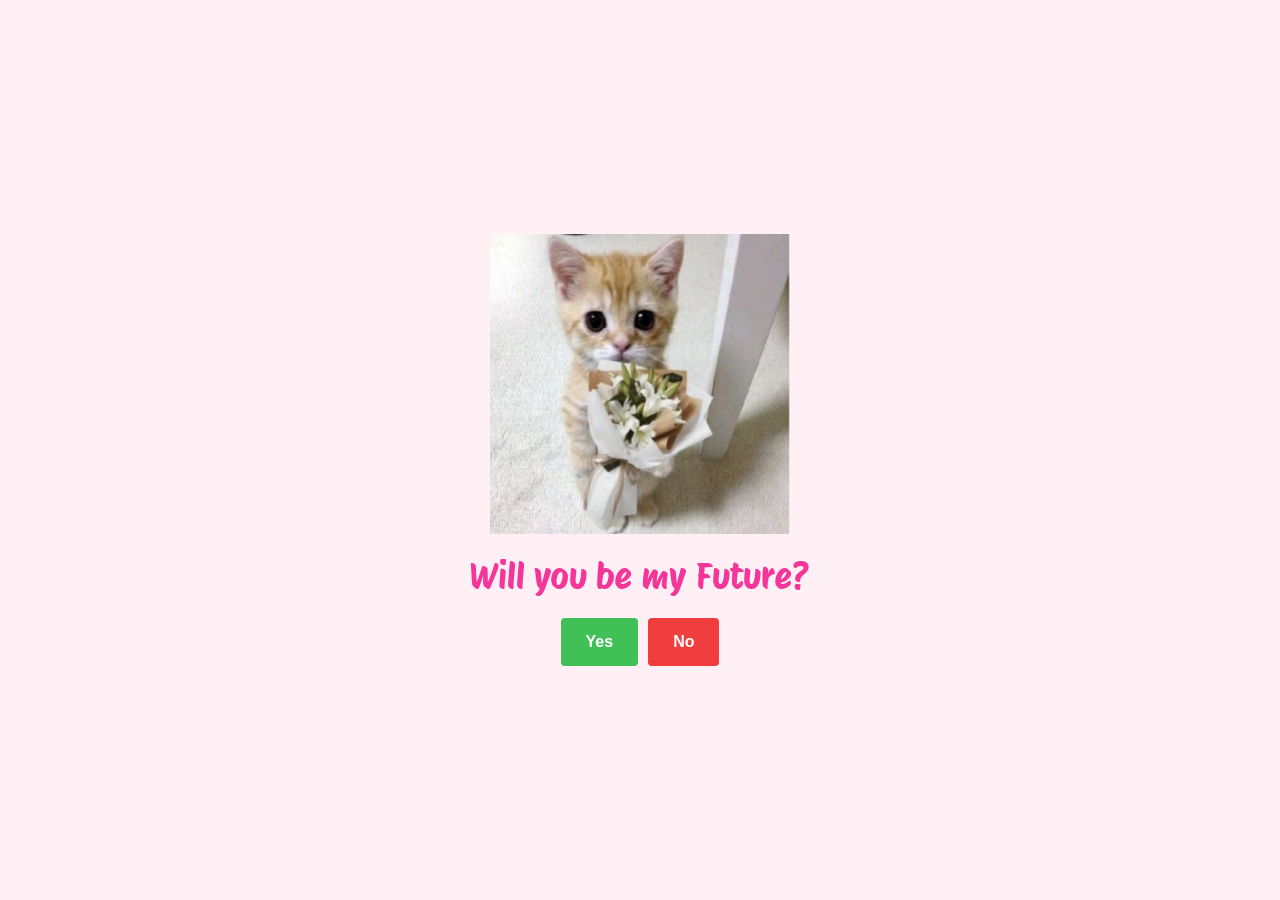
<file: cat.html>
<!DOCTYPE html>
<html lang="en">

<head>
  <meta charset="UTF-8" />
  <meta name="viewport" content="width=device-width, initial-scale=1.0" />
  <link rel="preconnect" href="https://fonts.googleapis.com" />
  <link rel="preconnect" href="https://fonts.gstatic.com" crossorigin />
  <link href="https://fonts.googleapis.com/css2?family=Protest+Riot&display=swap" rel="stylesheet" />
  <link rel="stylesheet" href="cat.css" />
  <title>Valentine</title>
</head>

<body>
  <main class="container">
    <img class="cat-img" src="img/cat-0.jpg" alt="Picture of a cat" />
    <p class="title">Will you be my Future?</p>
    <div class="buttons">
      <button type="button" class="btn btn--yes">Yes</button>
      <button type="button" class="btn btn--no">No</button>
    </div>
  </main>

  <script type="module" src="cat.js"></script>
</body>

</html>
</file>
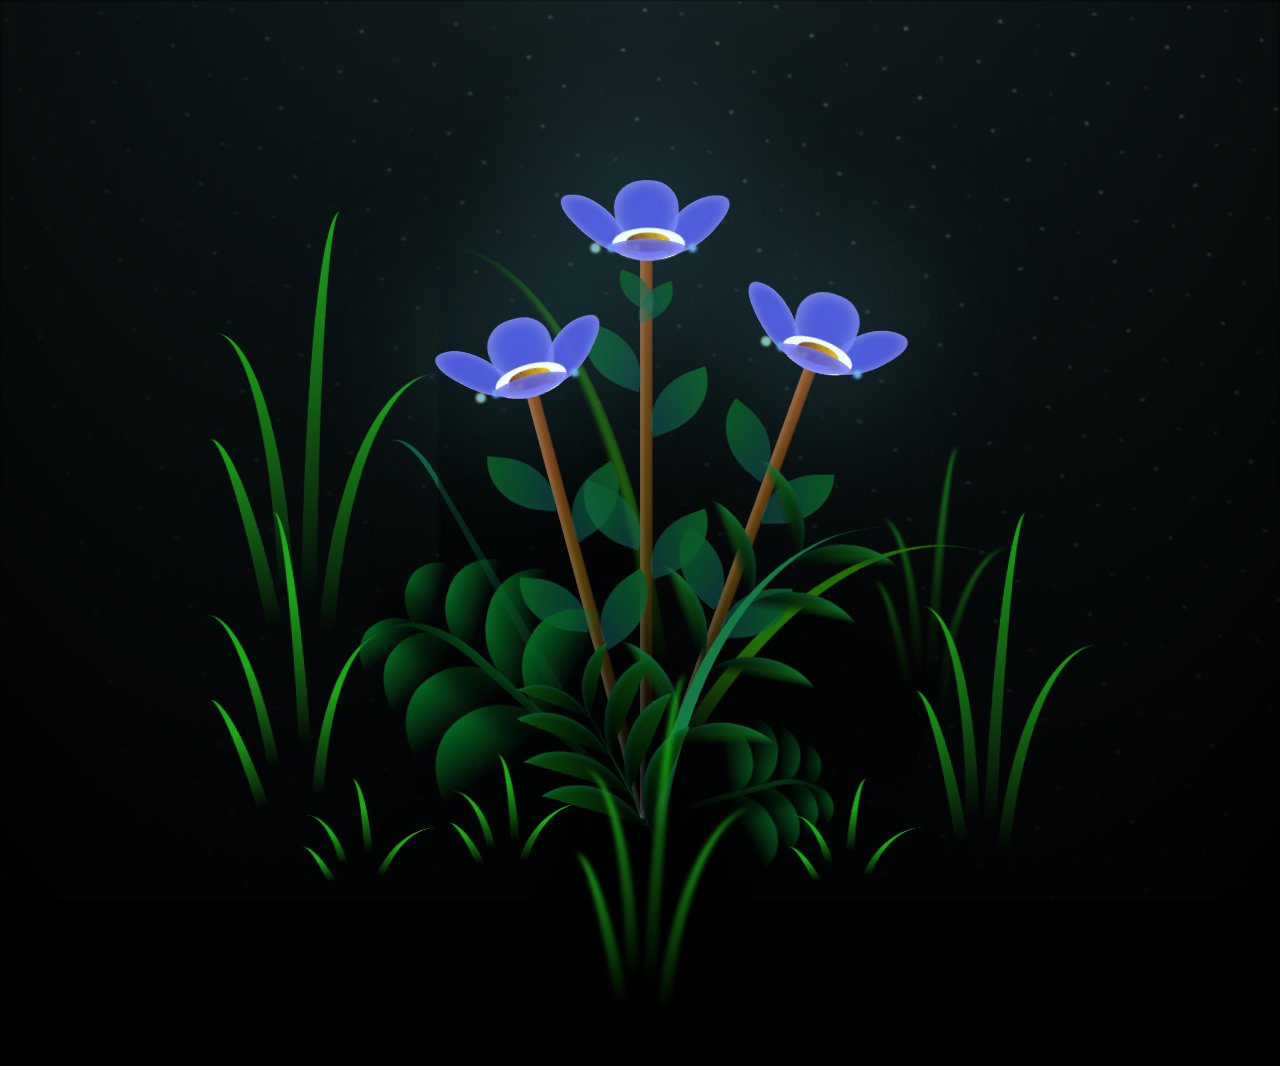
<file: flower.html>
<!DOCTYPE html>
<html lang="en">

<head>
  <meta charset="UTF-8">
  <meta http-equiv="X-UA-Compatible" content="IE=edge">
  <meta name="viewport" content="width=device-width, initial-scale=1.0">
  <link rel="stylesheet" href="flower.css">
  <!-- <link rel="icon" href="img/flowers.png" type="image/x-icon"> -->
  <title>flowers</title>
</head>

<body class="container">
  <div class="night"></div>
  <div class="flowers">
    <div class="flower flower--1">
      <div class="flower__leafs flower__leafs--1">
        <div class="flower__leaf flower__leaf--1"></div>
        <div class="flower__leaf flower__leaf--2"></div>
        <div class="flower__leaf flower__leaf--3"></div>
        <div class="flower__leaf flower__leaf--4"></div>
        <div class="flower__white-circle"></div>

        <div class="flower__light flower__light--1"></div>
        <div class="flower__light flower__light--2"></div>
        <div class="flower__light flower__light--3"></div>
        <div class="flower__light flower__light--4"></div>
        <div class="flower__light flower__light--5"></div>
        <div class="flower__light flower__light--6"></div>
        <div class="flower__light flower__light--7"></div>
        <div class="flower__light flower__light--8"></div>

      </div>
      <div class="flower__line">
        <div class="flower__line__leaf flower__line__leaf--1"></div>
        <div class="flower__line__leaf flower__line__leaf--2"></div>
        <div class="flower__line__leaf flower__line__leaf--3"></div>
        <div class="flower__line__leaf flower__line__leaf--4"></div>
        <div class="flower__line__leaf flower__line__leaf--5"></div>
        <div class="flower__line__leaf flower__line__leaf--6"></div>
      </div>
    </div>

    <div class="flower flower--2">
      <div class="flower__leafs flower__leafs--2">
        <div class="flower__leaf flower__leaf--1"></div>
        <div class="flower__leaf flower__leaf--2"></div>
        <div class="flower__leaf flower__leaf--3"></div>
        <div class="flower__leaf flower__leaf--4"></div>
        <div class="flower__white-circle"></div>

        <div class="flower__light flower__light--1"></div>
        <div class="flower__light flower__light--2"></div>
        <div class="flower__light flower__light--3"></div>
        <div class="flower__light flower__light--4"></div>
        <div class="flower__light flower__light--5"></div>
        <div class="flower__light flower__light--6"></div>
        <div class="flower__light flower__light--7"></div>
        <div class="flower__light flower__light--8"></div>

      </div>
      <div class="flower__line">
        <div class="flower__line__leaf flower__line__leaf--1"></div>
        <div class="flower__line__leaf flower__line__leaf--2"></div>
        <div class="flower__line__leaf flower__line__leaf--3"></div>
        <div class="flower__line__leaf flower__line__leaf--4"></div>
      </div>
    </div>

    <div class="flower flower--3">
      <div class="flower__leafs flower__leafs--3">
        <div class="flower__leaf flower__leaf--1"></div>
        <div class="flower__leaf flower__leaf--2"></div>
        <div class="flower__leaf flower__leaf--3"></div>
        <div class="flower__leaf flower__leaf--4"></div>
        <div class="flower__white-circle"></div>

        <div class="flower__light flower__light--1"></div>
        <div class="flower__light flower__light--2"></div>
        <div class="flower__light flower__light--3"></div>
        <div class="flower__light flower__light--4"></div>
        <div class="flower__light flower__light--5"></div>
        <div class="flower__light flower__light--6"></div>
        <div class="flower__light flower__light--7"></div>
        <div class="flower__light flower__light--8"></div>

      </div>
      <div class="flower__line">
        <div class="flower__line__leaf flower__line__leaf--1"></div>
        <div class="flower__line__leaf flower__line__leaf--2"></div>
        <div class="flower__line__leaf flower__line__leaf--3"></div>
        <div class="flower__line__leaf flower__line__leaf--4"></div>
      </div>
    </div>

    <div class="grow-ans" style="--d:1.2s">
      <div class="flower__g-long">
        <div class="flower__g-long__top"></div>
        <div class="flower__g-long__bottom"></div>
      </div>
    </div>

    <div class="growing-grass">
      <div class="flower__grass flower__grass--1">
        <div class="flower__grass--top"></div>
        <div class="flower__grass--bottom"></div>
        <div class="flower__grass__leaf flower__grass__leaf--1"></div>
        <div class="flower__grass__leaf flower__grass__leaf--2"></div>
        <div class="flower__grass__leaf flower__grass__leaf--3"></div>
        <div class="flower__grass__leaf flower__grass__leaf--4"></div>
        <div class="flower__grass__leaf flower__grass__leaf--5"></div>
        <div class="flower__grass__leaf flower__grass__leaf--6"></div>
        <div class="flower__grass__leaf flower__grass__leaf--7"></div>
        <div class="flower__grass__leaf flower__grass__leaf--8"></div>
        <div class="flower__grass__overlay"></div>
      </div>
    </div>

    <div class="growing-grass">
      <div class="flower__grass flower__grass--2">
        <div class="flower__grass--top"></div>
        <div class="flower__grass--bottom"></div>
        <div class="flower__grass__leaf flower__grass__leaf--1"></div>
        <div class="flower__grass__leaf flower__grass__leaf--2"></div>
        <div class="flower__grass__leaf flower__grass__leaf--3"></div>
        <div class="flower__grass__leaf flower__grass__leaf--4"></div>
        <div class="flower__grass__leaf flower__grass__leaf--5"></div>
        <div class="flower__grass__leaf flower__grass__leaf--6"></div>
        <div class="flower__grass__leaf flower__grass__leaf--7"></div>
        <div class="flower__grass__leaf flower__grass__leaf--8"></div>
        <div class="flower__grass__overlay"></div>
      </div>
    </div>

    <div class="grow-ans" style="--d:2.4s">
      <div class="flower__g-right flower__g-right--1">
        <div class="leaf"></div>
      </div>
    </div>

    <div class="grow-ans" style="--d:2.8s">
      <div class="flower__g-right flower__g-right--2">
        <div class="leaf"></div>
      </div>
    </div>

    <div class="grow-ans" style="--d:2.8s">
      <div class="flower__g-front">
        <div class="flower__g-front__leaf-wrapper flower__g-front__leaf-wrapper--1">
          <div class="flower__g-front__leaf"></div>
        </div>
        <div class="flower__g-front__leaf-wrapper flower__g-front__leaf-wrapper--2">
          <div class="flower__g-front__leaf"></div>
        </div>
        <div class="flower__g-front__leaf-wrapper flower__g-front__leaf-wrapper--3">
          <div class="flower__g-front__leaf"></div>
        </div>
        <div class="flower__g-front__leaf-wrapper flower__g-front__leaf-wrapper--4">
          <div class="flower__g-front__leaf"></div>
        </div>
        <div class="flower__g-front__leaf-wrapper flower__g-front__leaf-wrapper--5">
          <div class="flower__g-front__leaf"></div>
        </div>
        <div class="flower__g-front__leaf-wrapper flower__g-front__leaf-wrapper--6">
          <div class="flower__g-front__leaf"></div>
        </div>
        <div class="flower__g-front__leaf-wrapper flower__g-front__leaf-wrapper--7">
          <div class="flower__g-front__leaf"></div>
        </div>
        <div class="flower__g-front__leaf-wrapper flower__g-front__leaf-wrapper--8">
          <div class="flower__g-front__leaf"></div>
        </div>
        <div class="flower__g-front__line"></div>
      </div>
    </div>

    <div class="grow-ans" style="--d:3.2s">
      <div class="flower__g-fr">
        <div class="leaf"></div>
        <div class="flower__g-fr__leaf flower__g-fr__leaf--1"></div>
        <div class="flower__g-fr__leaf flower__g-fr__leaf--2"></div>
        <div class="flower__g-fr__leaf flower__g-fr__leaf--3"></div>
        <div class="flower__g-fr__leaf flower__g-fr__leaf--4"></div>
        <div class="flower__g-fr__leaf flower__g-fr__leaf--5"></div>
        <div class="flower__g-fr__leaf flower__g-fr__leaf--6"></div>
        <div class="flower__g-fr__leaf flower__g-fr__leaf--7"></div>
        <div class="flower__g-fr__leaf flower__g-fr__leaf--8"></div>
      </div>
    </div>

    <div class="long-g long-g--0">
      <div class="grow-ans" style="--d:3s">
        <div class="leaf leaf--0"></div>
      </div>
      <div class="grow-ans" style="--d:2.2s">
        <div class="leaf leaf--1"></div>
      </div>
      <div class="grow-ans" style="--d:3.4s">
        <div class="leaf leaf--2"></div>
      </div>
      <div class="grow-ans" style="--d:3.6s">
        <div class="leaf leaf--3"></div>
      </div>
    </div>

    <div class="long-g long-g--1">
      <div class="grow-ans" style="--d:3.6s">
        <div class="leaf leaf--0"></div>
      </div>
      <div class="grow-ans" style="--d:3.8s">
        <div class="leaf leaf--1"></div>
      </div>
      <div class="grow-ans" style="--d:4s">
        <div class="leaf leaf--2"></div>
      </div>
      <div class="grow-ans" style="--d:4.2s">
        <div class="leaf leaf--3"></div>
      </div>
    </div>

    <div class="long-g long-g--2">
      <div class="grow-ans" style="--d:4s">
        <div class="leaf leaf--0"></div>
      </div>
      <div class="grow-ans" style="--d:4.2s">
        <div class="leaf leaf--1"></div>
      </div>
      <div class="grow-ans" style="--d:4.4s">
        <div class="leaf leaf--2"></div>
      </div>
      <div class="grow-ans" style="--d:4.6s">
        <div class="leaf leaf--3"></div>
      </div>
    </div>

    <div class="long-g long-g--3">
      <div class="grow-ans" style="--d:4s">
        <div class="leaf leaf--0"></div>
      </div>
      <div class="grow-ans" style="--d:4.2s">
        <div class="leaf leaf--1"></div>
      </div>
      <div class="grow-ans" style="--d:3s">
        <div class="leaf leaf--2"></div>
      </div>
      <div class="grow-ans" style="--d:3.6s">
        <div class="leaf leaf--3"></div>
      </div>
    </div>

    <div class="long-g long-g--4">
      <div class="grow-ans" style="--d:4s">
        <div class="leaf leaf--0"></div>
      </div>
      <div class="grow-ans" style="--d:4.2s">
        <div class="leaf leaf--1"></div>
      </div>
      <div class="grow-ans" style="--d:3s">
        <div class="leaf leaf--2"></div>
      </div>
      <div class="grow-ans" style="--d:3.6s">
        <div class="leaf leaf--3"></div>
      </div>
    </div>

    <div class="long-g long-g--5">
      <div class="grow-ans" style="--d:4s">
        <div class="leaf leaf--0"></div>
      </div>
      <div class="grow-ans" style="--d:4.2s">
        <div class="leaf leaf--1"></div>
      </div>
      <div class="grow-ans" style="--d:3s">
        <div class="leaf leaf--2"></div>
      </div>
      <div class="grow-ans" style="--d:3.6s">
        <div class="leaf leaf--3"></div>
      </div>
    </div>

    <div class="long-g long-g--6">
      <div class="grow-ans" style="--d:4.2s">
        <div class="leaf leaf--0"></div>
      </div>
      <div class="grow-ans" style="--d:4.4s">
        <div class="leaf leaf--1"></div>
      </div>
      <div class="grow-ans" style="--d:4.6s">
        <div class="leaf leaf--2"></div>
      </div>
      <div class="grow-ans" style="--d:4.8s">
        <div class="leaf leaf--3"></div>
      </div>
    </div>

    <div class="long-g long-g--7">
      <div class="grow-ans" style="--d:3s">
        <div class="leaf leaf--0"></div>
      </div>
      <div class="grow-ans" style="--d:3.2s">
        <div class="leaf leaf--1"></div>
      </div>
      <div class="grow-ans" style="--d:3.5s">
        <div class="leaf leaf--2"></div>
      </div>
      <div class="grow-ans" style="--d:3.6s">
        <div class="leaf leaf--3"></div>
      </div>
    </div>
  </div>

  <script src="flower.js"></script>
</body>

</html>
</file>
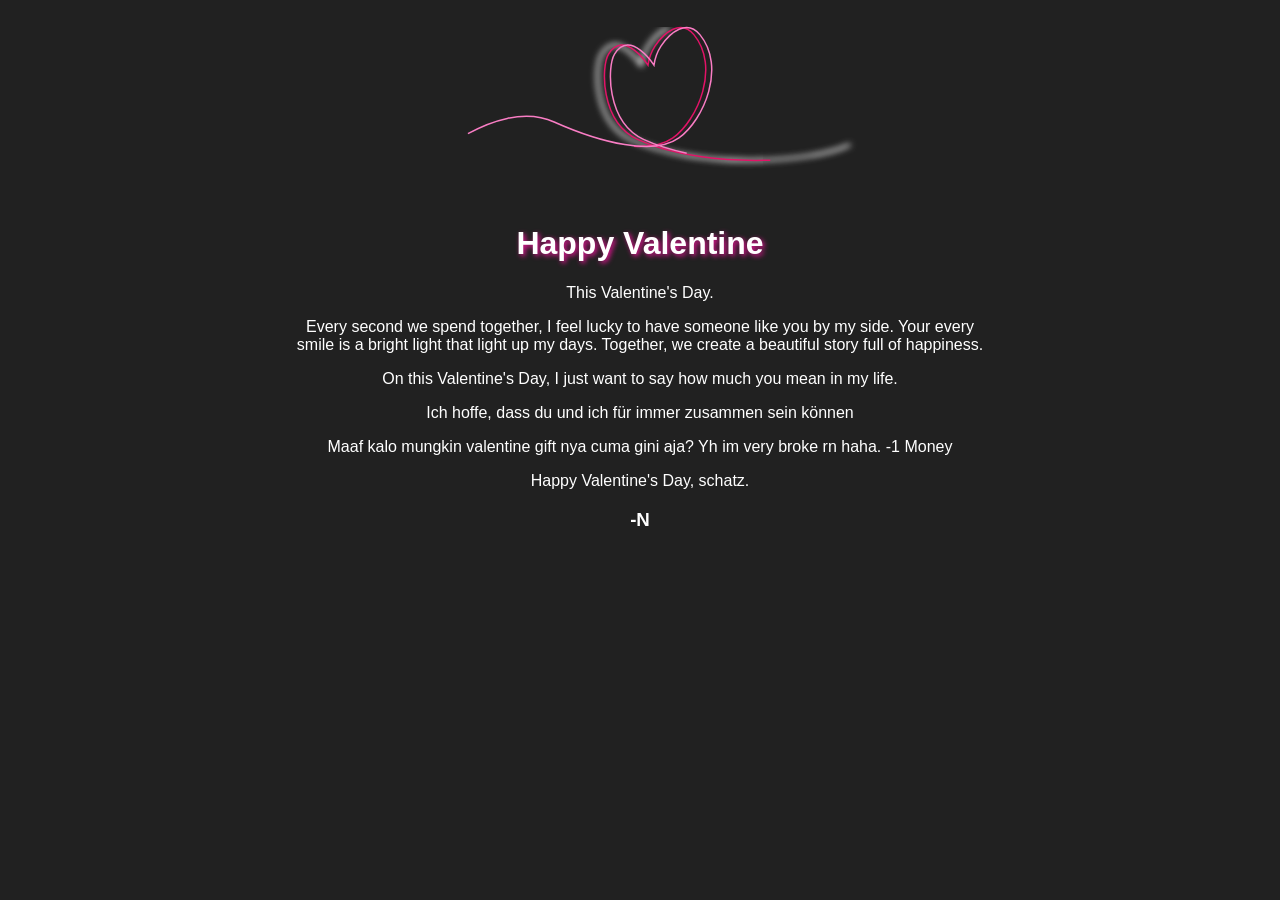
<file: Valentine.html>
<!DOCTYPE html>
<html lang="en">

<head>
  <meta charset="UTF-8">
  <title>Valentine</title>
  <link rel="stylesheet" href="text.css">

</head>

<body>
  <div class="loading">

    <svg version="1.1" id="Layer_1" xmlns="http://www.w3.org/2000/svg" xmlns:xlink="http://www.w3.org/1999/xlink"
      x="0px" y="0px" width="500" height="200" viewBox="0 0 334 120" enable-background="new 0 0 334 120"
      xml:space="preserve">
      <filter id="blur-filter" x="-1" y="0" width="200" height="200">
        <feGaussianBlur in="SourceGraphic" stdDeviation="2" />
      </filter>
      <path class="linear-1" fill="none" stroke="#E21393" stroke-miterlimit="10" d="M31.333,90c0,0,38-29.333,69.333-15.333S167.333,97.333,184,85.333
  s31.638-47.49,14-69c-8.615-10.506-19.829-1.669-26,7.667c-3.619,5.474-4.667,12.667-4.667,12.667S151.637,12.315,141,29.333
  c-5,8-5.667,45.333,19.333,57C204.574,106.979,286.928,102.42,310,88" />
      <path class="linear-1" fill="none" stroke="#F97DC4" stroke-miterlimit="10" d="M32.333,90c0,0,38-29.333,69.333-15.333S168.333,97.333,185,85.333
  s31.638-47.49,14-69c-8.615-10.506-19.829-1.669-26,7.667c-3.619,5.474-4.667,12.667-4.667,12.667S152.637,12.315,142,29.333
  c-5,8-5.667,45.333,19.333,57C205.574,106.979,287.928,102.42,311,88" />
      <path class="linear-3" fill="none" stroke="#E21367" stroke-miterlimit="10" d="M36.333,90c0,0,38-29.333,69.333-15.333S172.333,97.333,189,85.333
  s31.638-47.49,14-69c-8.615-10.506-19.829-1.669-26,7.667c-3.619,5.474-4.667,12.667-4.667,12.667S156.637,12.315,146,29.333
  c-5,8-5.667,45.333,19.333,57C209.574,106.979,291.928,102.42,315,88" />
      <path class="linear-4" fill="none" stroke="#F97DC4" stroke-miterlimit="10" d="M40.333,90c0,0,38-29.333,69.333-15.333S176.333,97.333,193,85.333
  s31.638-47.49,14-69c-8.615-10.506-19.829-1.669-26,7.667c-3.619,5.474-4.667,12.667-4.667,12.667S160.637,12.315,150,29.333
  c-5,8-5.667,45.333,19.333,57C213.574,106.979,295.928,102.42,319,88" />
    </svg>
    <h1>Happy Valentine</h1>
    <p>This Valentine's Day.</p>
    <p>Every second we spend together, I feel lucky to have someone like you by my side. Your every smile is a bright
      light that light up my days. Together, we create a beautiful story full of happiness.</p>
    <p>On this Valentine's Day, I just want to say how much you mean in my life. </p>
    <p>Ich hoffe, dass du und ich für immer zusammen sein können</p>
    <p>Maaf kalo mungkin valentine gift nya cuma gini aja? Yh im very broke rn haha. -1 Money</p>
    <p>Happy Valentine's Day, schatz.</p>
    <h3>-N</h3>
  </div>
</body>

</html>
</file>
<file: cat.css>
* {
  margin: 0;
  padding: 0;
  box-sizing: border-box;
}

html {
  font-size: 62.5%;
}

body {
  background-color: #fff0f6;
  font-family: "Protest Riot", sans-serif;
}

.container {
  height: 100vh;
  margin: 0 auto;

  display: flex;
  flex-direction: column;
  align-items: center;
  justify-content: center;
}

.cat-img {
  width: 30rem;
  height: 30rem;
  margin-bottom: 2rem;
}

.title {
  font-size: 3.6rem;
  color: #f53699;
  text-align: center;
  margin-bottom: 2rem;
}

.buttons {
  display: flex;
  flex-wrap: wrap;
  align-items: center;
  justify-content: center;

  gap: 1rem;
}

.btn {
  padding: 1.5rem 2.5rem;
  border: none;
  border-radius: 4px;

  color: white;
  font-size: 1.6rem;
  font-weight: 600;
  cursor: pointer;
  display: inline-block;
}

.btn--yes {
  background-color: #40c057;
}

.btn--no {
  background-color: #f03e3e;
}

.hidden {
  display: none;
}
</file>
<file: flower.css>
*,
*::after,
*::before {
  padding: 0;
  margin: 0;
  box-sizing: border-box;
}

:root {
  --dark-color: #000;
}

body {
  display: flex;
  align-items: flex-end;
  justify-content: center;
  min-height: 100vh;
  background-color: var(--dark-color);
  overflow: hidden;
  perspective: 1000px;
}

.night {
  position: fixed;
  left: 50%;
  top: 0;
  transform: translateX(-50%);
  width: 100%;
  height: 100%;
  filter: blur(0.1vmin);
  background-image: radial-gradient(ellipse at top, transparent 0%, var(--dark-color)), radial-gradient(ellipse at bottom, var(--dark-color), rgba(145, 233, 255, 0.2)), repeating-linear-gradient(220deg, rgb(0, 0, 0) 0px, rgb(0, 0, 0) 19px, transparent 19px, transparent 22px), repeating-linear-gradient(189deg, rgb(0, 0, 0) 0px, rgb(0, 0, 0) 19px, transparent 19px, transparent 22px), repeating-linear-gradient(148deg, rgb(0, 0, 0) 0px, rgb(0, 0, 0) 19px, transparent 19px, transparent 22px), linear-gradient(90deg, rgb(7, 107, 42), rgb(240, 240, 240));
}

.flowers {
  position: relative;
  transform: scale(0.9);
}

.flower {
  position: absolute;
  bottom: 10vmin;
  transform-origin: bottom center;
  z-index: 10;
  --fl-speed: 0.3s;
}

.flower--1 {
  -webkit-animation: moving-flower-1 4s linear infinite;
  animation: moving-flower-1 4s linear infinite;
}

.flower--1 .flower__line {
  height: 70vmin;
  -webkit-animation-delay: 0.3s;
  animation-delay: 0.3s;
}

.flower--1 .flower__line__leaf--1 {
  -webkit-animation: blooming-leaf-right var(--fl-speed) 1.6s backwards;
  animation: blooming-leaf-right var(--fl-speed) 1.6s backwards;
}

.flower--1 .flower__line__leaf--2 {
  -webkit-animation: blooming-leaf-right var(--fl-speed) 1.4s backwards;
  animation: blooming-leaf-right var(--fl-speed) 1.4s backwards;
}

.flower--1 .flower__line__leaf--3 {
  -webkit-animation: blooming-leaf-left var(--fl-speed) 1.2s backwards;
  animation: blooming-leaf-left var(--fl-speed) 1.2s backwards;
}

.flower--1 .flower__line__leaf--4 {
  -webkit-animation: blooming-leaf-left var(--fl-speed) 1s backwards;
  animation: blooming-leaf-left var(--fl-speed) 1s backwards;
}

.flower--1 .flower__line__leaf--5 {
  -webkit-animation: blooming-leaf-right var(--fl-speed) 1.8s backwards;
  animation: blooming-leaf-right var(--fl-speed) 1.8s backwards;
}

.flower--1 .flower__line__leaf--6 {
  -webkit-animation: blooming-leaf-left var(--fl-speed) 2s backwards;
  animation: blooming-leaf-left var(--fl-speed) 2s backwards;
}

.flower--2 {
  left: 50%;
  transform: rotate(20deg);
  -webkit-animation: moving-flower-2 4s linear infinite;
  animation: moving-flower-2 4s linear infinite;
}

.flower--2 .flower__line {
  height: 60vmin;
  -webkit-animation-delay: 0.6s;
  animation-delay: 0.6s;
}

.flower--2 .flower__line__leaf--1 {
  -webkit-animation: blooming-leaf-right var(--fl-speed) 1.9s backwards;
  animation: blooming-leaf-right var(--fl-speed) 1.9s backwards;
}

.flower--2 .flower__line__leaf--2 {
  -webkit-animation: blooming-leaf-right var(--fl-speed) 1.7s backwards;
  animation: blooming-leaf-right var(--fl-speed) 1.7s backwards;
}

.flower--2 .flower__line__leaf--3 {
  -webkit-animation: blooming-leaf-left var(--fl-speed) 1.5s backwards;
  animation: blooming-leaf-left var(--fl-speed) 1.5s backwards;
}

.flower--2 .flower__line__leaf--4 {
  -webkit-animation: blooming-leaf-left var(--fl-speed) 1.3s backwards;
  animation: blooming-leaf-left var(--fl-speed) 1.3s backwards;
}

.flower--3 {
  left: 50%;
  transform: rotate(-15deg);
  -webkit-animation: moving-flower-3 4s linear infinite;
  animation: moving-flower-3 4s linear infinite;
}

.flower--3 .flower__line {
  -webkit-animation-delay: 0.9s;
  animation-delay: 0.9s;
}

.flower--3 .flower__line__leaf--1 {
  -webkit-animation: blooming-leaf-right var(--fl-speed) 2.5s backwards;
  animation: blooming-leaf-right var(--fl-speed) 2.5s backwards;
}

.flower--3 .flower__line__leaf--2 {
  -webkit-animation: blooming-leaf-right var(--fl-speed) 2.3s backwards;
  animation: blooming-leaf-right var(--fl-speed) 2.3s backwards;
}

.flower--3 .flower__line__leaf--3 {
  -webkit-animation: blooming-leaf-left var(--fl-speed) 2.1s backwards;
  animation: blooming-leaf-left var(--fl-speed) 2.1s backwards;
}

.flower--3 .flower__line__leaf--4 {
  -webkit-animation: blooming-leaf-left var(--fl-speed) 1.9s backwards;
  animation: blooming-leaf-left var(--fl-speed) 1.9s backwards;
}

.flower__leafs {
  position: relative;
  -webkit-animation: blooming-flower 2s backwards;
  animation: blooming-flower 2s backwards;
}

.flower__leafs--1 {
  -webkit-animation-delay: 1.1s;
  animation-delay: 1.1s;
}

.flower__leafs--2 {
  -webkit-animation-delay: 1.4s;
  animation-delay: 1.4s;
}

.flower__leafs--3 {
  -webkit-animation-delay: 1.7s;
  animation-delay: 1.7s;
}

.flower__leafs::after {
  content: "";
  position: absolute;
  left: 0;
  top: 0;
  transform: translate(-50%, -100%);
  width: 8vmin;
  height: 8vmin;
  background-color: #6bf0ff;
  filter: blur(10vmin);
}

.flower__leaf {
  position: absolute;
  bottom: 0;
  left: 50%;
  width: 8vmin;
  height: 11vmin;
  border-radius: 51% 49% 47% 53%/44% 45% 55% 69%;
  background-color: #72d1f6;
  background-image: linear-gradient(to top, #5255ee, #5255ee);
  transform-origin: bottom center;
  opacity: 0.9;
  box-shadow: inset 0 0 2vmin rgba(255, 255, 255, 0.5);
}

.flower__leaf--1 {
  transform: translate(-10%, 1%) rotateY(40deg) rotateX(-50deg);
}

.flower__leaf--2 {
  transform: translate(-50%, -4%) rotateX(40deg);
}

.flower__leaf--3 {
  transform: translate(-90%, 0%) rotateY(45deg) rotateX(50deg);
}

.flower__leaf--4 {
  width: 8vmin;
  height: 8vmin;
  transform-origin: bottom left;
  border-radius: 4vmin 10vmin 4vmin 4vmin;
  transform: translate(0%, 18%) rotateX(70deg) rotate(-43deg);
  background-image: linear-gradient(to top, #5255ee, #5255ee);
  z-index: 1;
  opacity: 0.8;
}

.flower__white-circle {
  position: absolute;
  left: -3.5vmin;
  top: -3vmin;
  width: 9vmin;
  height: 4vmin;
  border-radius: 50%;
  background-color: #fff;
}

.flower__white-circle::after {
  content: "";
  position: absolute;
  left: 50%;
  top: 45%;
  transform: translate(-50%, -50%);
  width: 60%;
  height: 60%;
  border-radius: inherit;
  background-image: repeating-linear-gradient(135deg, rgba(0, 0, 0, 0.03) 0px, rgba(0, 0, 0, 0.03) 1px, transparent 1px, transparent 12px), repeating-linear-gradient(45deg, rgba(0, 0, 0, 0.03) 0px, rgba(0, 0, 0, 0.03) 1px, transparent 1px, transparent 12px), repeating-linear-gradient(67.5deg, rgba(0, 0, 0, 0.03) 0px, rgba(0, 0, 0, 0.03) 1px, transparent 1px, transparent 12px), repeating-linear-gradient(135deg, rgba(0, 0, 0, 0.03) 0px, rgba(0, 0, 0, 0.03) 1px, transparent 1px, transparent 12px), repeating-linear-gradient(45deg, rgba(0, 0, 0, 0.03) 0px, rgba(0, 0, 0, 0.03) 1px, transparent 1px, transparent 12px), repeating-linear-gradient(112.5deg, rgba(0, 0, 0, 0.03) 0px, rgba(0, 0, 0, 0.03) 1px, transparent 1px, transparent 12px), repeating-linear-gradient(112.5deg, rgba(0, 0, 0, 0.03) 0px, rgba(0, 0, 0, 0.03) 1px, transparent 1px, transparent 12px), repeating-linear-gradient(45deg, rgba(0, 0, 0, 0.03) 0px, rgba(0, 0, 0, 0.03) 1px, transparent 1px, transparent 12px), repeating-linear-gradient(22.5deg, rgba(0, 0, 0, 0.03) 0px, rgba(0, 0, 0, 0.03) 1px, transparent 1px, transparent 12px), repeating-linear-gradient(45deg, rgba(0, 0, 0, 0.03) 0px, rgba(0, 0, 0, 0.03) 1px, transparent 1px, transparent 12px), repeating-linear-gradient(22.5deg, rgba(0, 0, 0, 0.03) 0px, rgba(0, 0, 0, 0.03) 1px, transparent 1px, transparent 12px), repeating-linear-gradient(135deg, rgba(0, 0, 0, 0.03) 0px, rgba(0, 0, 0, 0.03) 1px, transparent 1px, transparent 12px), repeating-linear-gradient(157.5deg, rgba(0, 0, 0, 0.03) 0px, rgba(0, 0, 0, 0.03) 1px, transparent 1px, transparent 12px), repeating-linear-gradient(67.5deg, rgba(0, 0, 0, 0.03) 0px, rgba(0, 0, 0, 0.03) 1px, transparent 1px, transparent 12px), repeating-linear-gradient(67.5deg, rgba(0, 0, 0, 0.03) 0px, rgba(0, 0, 0, 0.03) 1px, transparent 1px, transparent 12px), linear-gradient(90deg, rgb(127, 47, 21), rgb(255, 206, 0));
}

.flower__line {
  height: 55vmin;
  width: 1.5vmin;
  background-image: linear-gradient(to left, rgba(0, 0, 0, 0.2), transparent, rgba(255, 255, 255, 0.2)), linear-gradient(to top, transparent 10%, #583e08, #944415);
  box-shadow: inset 0 0 2px rgba(0, 0, 0, 0.5);
  -webkit-animation: grow-flower-tree 4s backwards;
  animation: grow-flower-tree 4s backwards;
}

.flower__line__leaf {
  --w: 7vmin;
  --h: calc(var(--w) + 2vmin);
  position: absolute;
  top: 20%;
  left: 90%;
  width: var(--w);
  height: var(--h);
  border-top-right-radius: var(--h);
  border-bottom-left-radius: var(--h);
  background-image: linear-gradient(to top, rgba(20, 117, 122, 0.4), #095721);
}

.flower__line__leaf--1 {
  transform: rotate(70deg) rotateY(30deg);
}

.flower__line__leaf--2 {
  top: 45%;
  transform: rotate(70deg) rotateY(30deg);
}

.flower__line__leaf--3,
.flower__line__leaf--4,
.flower__line__leaf--6 {
  border-top-right-radius: 0;
  border-bottom-left-radius: 0;
  border-top-left-radius: var(--h);
  border-bottom-right-radius: var(--h);
  left: -460%;
  top: 12%;
  transform: rotate(-70deg) rotateY(30deg);
}

.flower__line__leaf--4 {
  top: 40%;
}

.flower__line__leaf--5 {
  top: 0;
  transform-origin: left;
  transform: rotate(70deg) rotateY(30deg) scale(0.6);
}

.flower__line__leaf--6 {
  top: -2%;
  left: -450%;
  transform-origin: right;
  transform: rotate(-70deg) rotateY(30deg) scale(0.6);
}

.flower__light {
  position: absolute;
  bottom: 0vmin;
  width: 1vmin;
  height: 1vmin;
  background-color: rgb(255, 251, 0);
  border-radius: 50%;
  filter: blur(0.2vmin);
  -webkit-animation: light-ans 4s linear infinite backwards;
  animation: light-ans 4s linear infinite backwards;
}

.flower__light:nth-child(odd) {
  background-color: #6bb3f7;
}

.flower__light--1 {
  left: -2vmin;
  -webkit-animation-delay: 1s;
  animation-delay: 1s;
}

.flower__light--2 {
  left: 3vmin;
  -webkit-animation-delay: 0.5s;
  animation-delay: 0.5s;
}

.flower__light--3 {
  left: -6vmin;
  -webkit-animation-delay: 0.3s;
  animation-delay: 0.3s;
}

.flower__light--4 {
  left: 6vmin;
  -webkit-animation-delay: 0.9s;
  animation-delay: 0.9s;
}

.flower__light--5 {
  left: -1vmin;
  -webkit-animation-delay: 1.5s;
  animation-delay: 1.5s;
}

.flower__light--6 {
  left: -4vmin;
  -webkit-animation-delay: 3s;
  animation-delay: 3s;
}

.flower__light--7 {
  left: 3vmin;
  -webkit-animation-delay: 2s;
  animation-delay: 2s;
}

.flower__light--8 {
  left: -6vmin;
  -webkit-animation-delay: 3.5s;
  animation-delay: 3.5s;
}

.flower__grass {
  --c: #04661f;
  --line-w: 1.5vmin;
  position: absolute;
  bottom: 12vmin;
  left: -7vmin;
  display: flex;
  flex-direction: column;
  align-items: flex-end;
  z-index: 20;
  transform-origin: bottom center;
  transform: rotate(-48deg) rotateY(40deg);
}

.flower__grass--1 {
  -webkit-animation: moving-grass 2s linear infinite;
  animation: moving-grass 2s linear infinite;
}

.flower__grass--2 {
  left: 2vmin;
  bottom: 10vmin;
  transform: scale(0.5) rotate(75deg) rotateX(10deg) rotateY(-200deg);
  opacity: 0.8;
  z-index: 0;
  -webkit-animation: moving-grass--2 1.5s linear infinite;
  animation: moving-grass--2 1.5s linear infinite;
}

.flower__grass--top {
  width: 7vmin;
  height: 10vmin;
  border-top-right-radius: 100%;
  border-right: var(--line-w) solid var(--c);
  transform-origin: bottom center;
  transform: rotate(-2deg);
}

.flower__grass--bottom {
  margin-top: -2px;
  width: var(--line-w);
  height: 25vmin;
  background-image: linear-gradient(to top, transparent, var(--c));
}

.flower__grass__leaf {
  --size: 10vmin;
  position: absolute;
  width: calc(var(--size) * 2.1);
  height: var(--size);
  border-top-left-radius: var(--size);
  border-top-right-radius: var(--size);
  background-image: linear-gradient(to top, transparent, transparent 30%, var(--c));
  z-index: 100;
}

.flower__grass__leaf--1 {
  top: -6%;
  left: 30%;
  --size: 6vmin;
  transform: rotate(-20deg);
  -webkit-animation: growing-grass-ans--1 2s 2.6s backwards;
  animation: growing-grass-ans--1 2s 2.6s backwards;
}

@-webkit-keyframes growing-grass-ans--1 {
  0% {
    transform-origin: bottom left;
    transform: rotate(-20deg) scale(0);
  }
}

@keyframes growing-grass-ans--1 {
  0% {
    transform-origin: bottom left;
    transform: rotate(-20deg) scale(0);
  }
}

.flower__grass__leaf--2 {
  top: -5%;
  left: -110%;
  --size: 6vmin;
  transform: rotate(10deg);
  -webkit-animation: growing-grass-ans--2 2s 2.4s linear backwards;
  animation: growing-grass-ans--2 2s 2.4s linear backwards;
}

@-webkit-keyframes growing-grass-ans--2 {
  0% {
    transform-origin: bottom right;
    transform: rotate(10deg) scale(0);
  }
}

@keyframes growing-grass-ans--2 {
  0% {
    transform-origin: bottom right;
    transform: rotate(10deg) scale(0);
  }
}

.flower__grass__leaf--3 {
  top: 5%;
  left: 60%;
  --size: 8vmin;
  transform: rotate(-18deg) rotateX(-20deg);
  -webkit-animation: growing-grass-ans--3 2s 2.2s linear backwards;
  animation: growing-grass-ans--3 2s 2.2s linear backwards;
}

@-webkit-keyframes growing-grass-ans--3 {
  0% {
    transform-origin: bottom left;
    transform: rotate(-18deg) rotateX(-20deg) scale(0);
  }
}

@keyframes growing-grass-ans--3 {
  0% {
    transform-origin: bottom left;
    transform: rotate(-18deg) rotateX(-20deg) scale(0);
  }
}

.flower__grass__leaf--4 {
  top: 6%;
  left: -135%;
  --size: 8vmin;
  transform: rotate(2deg);
  -webkit-animation: growing-grass-ans--4 2s 2s linear backwards;
  animation: growing-grass-ans--4 2s 2s linear backwards;
}

@-webkit-keyframes growing-grass-ans--4 {
  0% {
    transform-origin: bottom right;
    transform: rotate(2deg) scale(0);
  }
}

@keyframes growing-grass-ans--4 {
  0% {
    transform-origin: bottom right;
    transform: rotate(2deg) scale(0);
  }
}

.flower__grass__leaf--5 {
  top: 20%;
  left: 60%;
  --size: 10vmin;
  transform: rotate(-24deg) rotateX(-20deg);
  -webkit-animation: growing-grass-ans--5 2s 1.8s linear backwards;
  animation: growing-grass-ans--5 2s 1.8s linear backwards;
}

@-webkit-keyframes growing-grass-ans--5 {
  0% {
    transform-origin: bottom left;
    transform: rotate(-24deg) rotateX(-20deg) scale(0);
  }
}

@keyframes growing-grass-ans--5 {
  0% {
    transform-origin: bottom left;
    transform: rotate(-24deg) rotateX(-20deg) scale(0);
  }
}

.flower__grass__leaf--6 {
  top: 22%;
  left: -180%;
  --size: 10vmin;
  transform: rotate(10deg);
  -webkit-animation: growing-grass-ans--6 2s 1.6s linear backwards;
  animation: growing-grass-ans--6 2s 1.6s linear backwards;
}

@-webkit-keyframes growing-grass-ans--6 {
  0% {
    transform-origin: bottom right;
    transform: rotate(10deg) scale(0);
  }
}

@keyframes growing-grass-ans--6 {
  0% {
    transform-origin: bottom right;
    transform: rotate(10deg) scale(0);
  }
}

.flower__grass__leaf--7 {
  top: 39%;
  left: 70%;
  --size: 10vmin;
  transform: rotate(-10deg);
  -webkit-animation: growing-grass-ans--7 2s 1.4s linear backwards;
  animation: growing-grass-ans--7 2s 1.4s linear backwards;
}

@-webkit-keyframes growing-grass-ans--7 {
  0% {
    transform-origin: bottom left;
    transform: rotate(-10deg) scale(0);
  }
}

@keyframes growing-grass-ans--7 {
  0% {
    transform-origin: bottom left;
    transform: rotate(-10deg) scale(0);
  }
}

.flower__grass__leaf--8 {
  top: 40%;
  left: -215%;
  --size: 11vmin;
  transform: rotate(10deg);
  -webkit-animation: growing-grass-ans--8 2s 1.2s linear backwards;
  animation: growing-grass-ans--8 2s 1.2s linear backwards;
}

@-webkit-keyframes growing-grass-ans--8 {
  0% {
    transform-origin: bottom right;
    transform: rotate(10deg) scale(0);
  }
}

@keyframes growing-grass-ans--8 {
  0% {
    transform-origin: bottom right;
    transform: rotate(10deg) scale(0);
  }
}

.flower__grass__overlay {
  position: absolute;
  top: -10%;
  right: 0%;
  width: 100%;
  height: 100%;
  background-color: rgba(0, 0, 0, 0.6);
  filter: blur(1.5vmin);
  z-index: 100;
}

.flower__g-long {
  --w: 2vmin;
  --h: 6vmin;
  --c: #0e5b3c;
  position: absolute;
  bottom: 10vmin;
  left: -3vmin;
  transform-origin: bottom center;
  transform: rotate(-30deg) rotateY(-20deg);
  display: flex;
  flex-direction: column;
  align-items: flex-end;
  -webkit-animation: flower-g-long-ans 3s linear infinite;
  animation: flower-g-long-ans 3s linear infinite;
}

@-webkit-keyframes flower-g-long-ans {

  0%,
  100% {
    transform: rotate(-30deg) rotateY(-20deg);
  }

  50% {
    transform: rotate(-32deg) rotateY(-20deg);
  }
}

@keyframes flower-g-long-ans {

  0%,
  100% {
    transform: rotate(-30deg) rotateY(-20deg);
  }

  50% {
    transform: rotate(-32deg) rotateY(-20deg);
  }
}

.flower__g-long__top {
  top: calc(var(--h) * -1);
  width: calc(var(--w) + 1vmin);
  height: var(--h);
  border-top-right-radius: 100%;
  border-right: 0.7vmin solid var(--c);
  transform: translate(-0.7vmin, 1vmin);
}

.flower__g-long__bottom {
  width: var(--w);
  height: 50vmin;
  transform-origin: bottom center;
  background-image: linear-gradient(to top, transparent 30%, var(--c));
  box-shadow: inset 0 0 2px rgba(0, 0, 0, 0.5);
  -webkit-clip-path: polygon(35% 0, 65% 1%, 100% 100%, 0% 100%);
  clip-path: polygon(35% 0, 65% 1%, 100% 100%, 0% 100%);
}

.flower__g-right {
  position: absolute;
  bottom: 6vmin;
  left: -2vmin;
  transform-origin: bottom left;
  transform: rotate(20deg);
}

.flower__g-right .leaf {
  width: 30vmin;
  height: 50vmin;
  border-top-left-radius: 100%;
  border-left: 2vmin solid #217005;
  background-image: linear-gradient(to bottom, transparent, var(--dark-color) 60%);
  -webkit-mask-image: linear-gradient(to top, transparent 30%, #24803e 60%);
}

.flower__g-right--1 {
  -webkit-animation: flower-g-right-ans 2.5s linear infinite;
  animation: flower-g-right-ans 2.5s linear infinite;
}

.flower__g-right--2 {
  left: 5vmin;
  transform: rotateY(-180deg);
  -webkit-animation: flower-g-right-ans--2 3s linear infinite;
  animation: flower-g-right-ans--2 3s linear infinite;
}

.flower__g-right--2 .leaf {
  height: 75vmin;
  filter: blur(0.3vmin);
  opacity: 0.8;
}

@-webkit-keyframes flower-g-right-ans {

  0%,
  100% {
    transform: rotate(20deg);
  }

  50% {
    transform: rotate(24deg) rotateX(-20deg);
  }
}

@keyframes flower-g-right-ans {

  0%,
  100% {
    transform: rotate(20deg);
  }

  50% {
    transform: rotate(24deg) rotateX(-20deg);
  }
}

@-webkit-keyframes flower-g-right-ans--2 {

  0%,
  100% {
    transform: rotateY(-180deg) rotate(0deg) rotateX(-20deg);
  }

  50% {
    transform: rotateY(-180deg) rotate(6deg) rotateX(-20deg);
  }
}

@keyframes flower-g-right-ans--2 {

  0%,
  100% {
    transform: rotateY(-180deg) rotate(0deg) rotateX(-20deg);
  }

  50% {
    transform: rotateY(-180deg) rotate(6deg) rotateX(-20deg);
  }
}

.flower__g-front {
  position: absolute;
  bottom: 6vmin;
  left: 2.5vmin;
  z-index: 100;
  transform-origin: bottom center;
  transform: rotate(-28deg) rotateY(30deg) scale(1.04);
  -webkit-animation: flower__g-front-ans 2s linear infinite;
  animation: flower__g-front-ans 2s linear infinite;
}

@-webkit-keyframes flower__g-front-ans {

  0%,
  100% {
    transform: rotate(-28deg) rotateY(30deg) scale(1.04);
  }

  50% {
    transform: rotate(-35deg) rotateY(40deg) scale(1.04);
  }
}

@keyframes flower__g-front-ans {

  0%,
  100% {
    transform: rotate(-28deg) rotateY(30deg) scale(1.04);
  }

  50% {
    transform: rotate(-35deg) rotateY(40deg) scale(1.04);
  }
}

.flower__g-front__line {
  width: 0.3vmin;
  height: 20vmin;
  background-image: linear-gradient(to top, transparent, #042e0b, transparent 100%);
  position: relative;
}

.flower__g-front__leaf-wrapper {
  position: absolute;
  top: 0;
  left: 0;
  transform-origin: bottom left;
  transform: rotate(10deg);
}

.flower__g-front__leaf-wrapper:nth-child(even) {
  left: 0vmin;
  transform: rotateY(-180deg) rotate(5deg);
  -webkit-animation: flower__g-front__leaf-left-ans 1s ease-in backwards;
  animation: flower__g-front__leaf-left-ans 1s ease-in backwards;
}

.flower__g-front__leaf-wrapper:nth-child(odd) {
  -webkit-animation: flower__g-front__leaf-ans 1s ease-in backwards;
  animation: flower__g-front__leaf-ans 1s ease-in backwards;
}

.flower__g-front__leaf-wrapper--1 {
  top: -8vmin;
  transform: scale(0.7);
  -webkit-animation: flower__g-front__leaf-ans 1s 5.5s ease-in backwards !important;
  animation: flower__g-front__leaf-ans 1s 5.5s ease-in backwards !important;
}

.flower__g-front__leaf-wrapper--2 {
  top: -8vmin;
  transform: rotateY(-180deg) scale(0.7) !important;
  -webkit-animation: flower__g-front__leaf-left-ans-2 1s 4.6s ease-in backwards !important;
  animation: flower__g-front__leaf-left-ans-2 1s 4.6s ease-in backwards !important;
}

.flower__g-front__leaf-wrapper--3 {
  top: -3vmin;
  -webkit-animation: flower__g-front__leaf-ans 1s 4.6s ease-in backwards;
  animation: flower__g-front__leaf-ans 1s 4.6s ease-in backwards;
}

.flower__g-front__leaf-wrapper--4 {
  top: -3vmin;
  transform: rotateY(-180deg) scale(0.9) !important;
  -webkit-animation: flower__g-front__leaf-left-ans-2 1s 4.6s ease-in backwards !important;
  animation: flower__g-front__leaf-left-ans-2 1s 4.6s ease-in backwards !important;
}

@-webkit-keyframes flower__g-front__leaf-left-ans-2 {
  0% {
    transform: rotateY(-180deg) scale(0);
  }
}

@keyframes flower__g-front__leaf-left-ans-2 {
  0% {
    transform: rotateY(-180deg) scale(0);
  }
}

.flower__g-front__leaf-wrapper--5,
.flower__g-front__leaf-wrapper--6 {
  top: 2vmin;
}

.flower__g-front__leaf-wrapper--7,
.flower__g-front__leaf-wrapper--8 {
  top: 6.5vmin;
}

.flower__g-front__leaf-wrapper--2 {
  -webkit-animation-delay: 5.2s !important;
  animation-delay: 5.2s !important;
}

.flower__g-front__leaf-wrapper--3 {
  -webkit-animation-delay: 4.9s !important;
  animation-delay: 4.9s !important;
}

.flower__g-front__leaf-wrapper--5 {
  -webkit-animation-delay: 4.3s !important;
  animation-delay: 4.3s !important;
}

.flower__g-front__leaf-wrapper--6 {
  -webkit-animation-delay: 4.1s !important;
  animation-delay: 4.1s !important;
}

.flower__g-front__leaf-wrapper--7 {
  -webkit-animation-delay: 3.8s !important;
  animation-delay: 3.8s !important;
}

.flower__g-front__leaf-wrapper--8 {
  -webkit-animation-delay: 3.5s !important;
  animation-delay: 3.5s !important;
}

@-webkit-keyframes flower__g-front__leaf-ans {
  0% {
    transform: rotate(10deg) scale(0);
  }
}

@keyframes flower__g-front__leaf-ans {
  0% {
    transform: rotate(10deg) scale(0);
  }
}

@-webkit-keyframes flower__g-front__leaf-left-ans {
  0% {
    transform: rotateY(-180deg) rotate(5deg) scale(0);
  }
}

@keyframes flower__g-front__leaf-left-ans {
  0% {
    transform: rotateY(-180deg) rotate(5deg) scale(0);
  }
}

.flower__g-front__leaf {
  width: 10vmin;
  height: 10vmin;
  border-radius: 100% 0% 0% 100%/100% 100% 0% 0%;
  box-shadow: inset 0 2px 1vmin hsla(184deg, 97%, 58%, 0.2);
  background-image: linear-gradient(to bottom left, transparent, var(--dark-color)), linear-gradient(to bottom right, #064f0a 50%, transparent 50%, transparent);
  -webkit-mask-image: linear-gradient(to bottom right, #097149 50%, transparent 50%, transparent);
  mask-image: linear-gradient(to bottom right, #0e8723 50%, transparent 50%, transparent);
}

.flower__g-fr {
  position: absolute;
  bottom: -4vmin;
  left: vmin;
  transform-origin: bottom left;
  z-index: 10;
  -webkit-animation: flower__g-fr-ans 2s linear infinite;
  animation: flower__g-fr-ans 2s linear infinite;
}

@-webkit-keyframes flower__g-fr-ans {

  0%,
  100% {
    transform: rotate(2deg);
  }

  50% {
    transform: rotate(4deg);
  }
}

@keyframes flower__g-fr-ans {

  0%,
  100% {
    transform: rotate(2deg);
  }

  50% {
    transform: rotate(4deg);
  }
}

.flower__g-fr .leaf {
  width: 30vmin;
  height: 50vmin;
  border-top-left-radius: 100%;
  border-left: 2vmin solid #147b47;
  -webkit-mask-image: linear-gradient(to top, transparent 25%, #0e4e2a 50%);
  position: relative;
  z-index: 1;
}

.flower__g-fr__leaf {
  position: absolute;
  top: 0;
  left: 0;
  width: 10vmin;
  height: 10vmin;
  border-radius: 100% 0% 0% 100%/100% 100% 0% 0%;
  box-shadow: inset 0 2px 1vmin hsla(184deg, 97%, 58%, 0.2);
  background-image: linear-gradient(to bottom left, transparent, var(--dark-color) 98%), linear-gradient(to bottom right, #106e18 45%, transparent 50%, transparent);
  -webkit-mask-image: linear-gradient(135deg, #175f22 40%, transparent 50%, transparent);
}

.flower__g-fr__leaf--1 {
  left: 20vmin;
  transform: rotate(45deg);
  -webkit-animation: flower__g-fr-leaft-ans-1 0.5s 5.2s linear backwards;
  animation: flower__g-fr-leaft-ans-1 0.5s 5.2s linear backwards;
}

@-webkit-keyframes flower__g-fr-leaft-ans-1 {
  0% {
    transform-origin: left;
    transform: rotate(45deg) scale(0);
  }
}

@keyframes flower__g-fr-leaft-ans-1 {
  0% {
    transform-origin: left;
    transform: rotate(45deg) scale(0);
  }
}

.flower__g-fr__leaf--2 {
  left: 12vmin;
  top: -7vmin;
  transform: rotate(25deg) rotateY(-180deg);
  -webkit-animation: flower__g-fr-leaft-ans-6 0.5s 5s linear backwards;
  animation: flower__g-fr-leaft-ans-6 0.5s 5s linear backwards;
}

.flower__g-fr__leaf--3 {
  left: 15vmin;
  top: 6vmin;
  transform: rotate(55deg);
  -webkit-animation: flower__g-fr-leaft-ans-5 0.5s 4.8s linear backwards;
  animation: flower__g-fr-leaft-ans-5 0.5s 4.8s linear backwards;
}

.flower__g-fr__leaf--4 {
  left: 6vmin;
  top: -2vmin;
  transform: rotate(25deg) rotateY(-180deg);
  -webkit-animation: flower__g-fr-leaft-ans-6 0.5s 4.6s linear backwards;
  animation: flower__g-fr-leaft-ans-6 0.5s 4.6s linear backwards;
}

.flower__g-fr__leaf--5 {
  left: 10vmin;
  top: 14vmin;
  transform: rotate(55deg);
  -webkit-animation: flower__g-fr-leaft-ans-5 0.5s 4.4s linear backwards;
  animation: flower__g-fr-leaft-ans-5 0.5s 4.4s linear backwards;
}

@-webkit-keyframes flower__g-fr-leaft-ans-5 {
  0% {
    transform-origin: left;
    transform: rotate(55deg) scale(0);
  }
}

@keyframes flower__g-fr-leaft-ans-5 {
  0% {
    transform-origin: left;
    transform: rotate(55deg) scale(0);
  }
}

.flower__g-fr__leaf--6 {
  left: 0vmin;
  top: 6vmin;
  transform: rotate(25deg) rotateY(-180deg);
  -webkit-animation: flower__g-fr-leaft-ans-6 0.5s 4.2s linear backwards;
  animation: flower__g-fr-leaft-ans-6 0.5s 4.2s linear backwards;
}

@-webkit-keyframes flower__g-fr-leaft-ans-6 {
  0% {
    transform-origin: right;
    transform: rotate(25deg) rotateY(-180deg) scale(0);
  }
}

@keyframes flower__g-fr-leaft-ans-6 {
  0% {
    transform-origin: right;
    transform: rotate(25deg) rotateY(-180deg) scale(0);
  }
}

.flower__g-fr__leaf--7 {
  left: 5vmin;
  top: 22vmin;
  transform: rotate(45deg);
  -webkit-animation: flower__g-fr-leaft-ans-7 0.5s 4s linear backwards;
  animation: flower__g-fr-leaft-ans-7 0.5s 4s linear backwards;
}

@-webkit-keyframes flower__g-fr-leaft-ans-7 {
  0% {
    transform-origin: left;
    transform: rotate(45deg) scale(0);
  }
}

@keyframes flower__g-fr-leaft-ans-7 {
  0% {
    transform-origin: left;
    transform: rotate(45deg) scale(0);
  }
}

.flower__g-fr__leaf--8 {
  left: -4vmin;
  top: 15vmin;
  transform: rotate(15deg) rotateY(-180deg);
  -webkit-animation: flower__g-fr-leaft-ans-8 0.5s 3.8s linear backwards;
  animation: flower__g-fr-leaft-ans-8 0.5s 3.8s linear backwards;
}

@-webkit-keyframes flower__g-fr-leaft-ans-8 {
  0% {
    transform-origin: right;
    transform: rotate(15deg) rotateY(-180deg) scale(0);
  }
}

@keyframes flower__g-fr-leaft-ans-8 {
  0% {
    transform-origin: right;
    transform: rotate(15deg) rotateY(-180deg) scale(0);
  }
}

.long-g {
  position: absolute;
  bottom: 25vmin;
  left: -42vmin;
  transform-origin: bottom left;
}

.long-g--1 {
  bottom: 0vmin;
  transform: scale(0.8) rotate(-5deg);
}

.long-g--1 .leaf {
  -webkit-mask-image: linear-gradient(to top, transparent 40%, #196d2a 80%) !important;
}

.long-g--1 .leaf--1 {
  --w: 5vmin;
  --h: 60vmin;
  left: -2vmin;
  transform: rotate(3deg) rotateY(-180deg);
}

.long-g--2,
.long-g--3 {
  bottom: -3vmin;
  left: -35vmin;
  transform-origin: center;
  transform: scale(0.6) rotateX(60deg);
}

.long-g--2 .leaf,
.long-g--3 .leaf {
  -webkit-mask-image: linear-gradient(to top, transparent 50%, #176220 80%) !important;
}

.long-g--2 .leaf--1,
.long-g--3 .leaf--1 {
  left: -1vmin;
  transform: rotateY(-180deg);
}

.long-g--3 {
  left: -17vmin;
  bottom: 0vmin;
}

.long-g--3 .leaf {
  -webkit-mask-image: linear-gradient(to top, transparent 40%, #176220 80%) !important;
}

.long-g--4 {
  left: 25vmin;
  bottom: -3vmin;
  transform-origin: center;
  transform: scale(0.6) rotateX(60deg);
}

.long-g--4 .leaf {
  -webkit-mask-image: linear-gradient(to top, transparent 50%, #176220 80%) !important;
}

.long-g--5 {
  left: 42vmin;
  bottom: 0vmin;
  transform: scale(0.8) rotate(2deg);
}

.long-g--6 {
  left: 0vmin;
  bottom: -20vmin;
  z-index: 100;
  filter: blur(0.3vmin);
  transform: scale(0.8) rotate(2deg);
}

.long-g--7 {
  left: 35vmin;
  bottom: 20vmin;
  z-index: -1;
  filter: blur(0.3vmin);
  transform: scale(0.6) rotate(2deg);
  opacity: 0.7;
}

.long-g .leaf {
  --w: 15vmin;
  --h: 40vmin;
  --c: #1aaa15;
  position: absolute;
  bottom: 0;
  width: var(--w);
  height: var(--h);
  border-top-left-radius: 100%;
  border-left: 2vmin solid var(--c);
  -webkit-mask-image: linear-gradient(to top, transparent 20%, var(--dark-color));
  transform-origin: bottom center;
}

.long-g .leaf--0 {
  left: 2vmin;
  -webkit-animation: leaf-ans-1 4s linear infinite;
  animation: leaf-ans-1 4s linear infinite;
}

.long-g .leaf--1 {
  --w: 5vmin;
  --h: 60vmin;
  -webkit-animation: leaf-ans-1 4s linear infinite;
  animation: leaf-ans-1 4s linear infinite;
}

.long-g .leaf--2 {
  --w: 10vmin;
  --h: 40vmin;
  left: -0.5vmin;
  bottom: 5vmin;
  transform-origin: bottom left;
  transform: rotateY(-180deg);
  -webkit-animation: leaf-ans-2 3s linear infinite;
  animation: leaf-ans-2 3s linear infinite;
}

.long-g .leaf--3 {
  --w: 5vmin;
  --h: 30vmin;
  left: -1vmin;
  bottom: 3.2vmin;
  transform-origin: bottom left;
  transform: rotate(-10deg) rotateY(-180deg);
  -webkit-animation: leaf-ans-3 3s linear infinite;
  animation: leaf-ans-3 3s linear infinite;
}

@-webkit-keyframes leaf-ans-1 {

  0%,
  100% {
    transform: rotate(-5deg) scale(1);
  }

  50% {
    transform: rotate(5deg) scale(1.1);
  }
}

@keyframes leaf-ans-1 {

  0%,
  100% {
    transform: rotate(-5deg) scale(1);
  }

  50% {
    transform: rotate(5deg) scale(1.1);
  }
}

@-webkit-keyframes leaf-ans-2 {

  0%,
  100% {
    transform: rotateY(-180deg) rotate(5deg);
  }

  50% {
    transform: rotateY(-180deg) rotate(0deg) scale(1.1);
  }
}

@keyframes leaf-ans-2 {

  0%,
  100% {
    transform: rotateY(-180deg) rotate(5deg);
  }

  50% {
    transform: rotateY(-180deg) rotate(0deg) scale(1.1);
  }
}

@-webkit-keyframes leaf-ans-3 {

  0%,
  100% {
    transform: rotate(-10deg) rotateY(-180deg);
  }

  50% {
    transform: rotate(-20deg) rotateY(-180deg);
  }
}

@keyframes leaf-ans-3 {

  0%,
  100% {
    transform: rotate(-10deg) rotateY(-180deg);
  }

  50% {
    transform: rotate(-20deg) rotateY(-180deg);
  }
}

.grow-ans {
  -webkit-animation: grow-ans 2s var(--d) backwards;
  animation: grow-ans 2s var(--d) backwards;
}

@-webkit-keyframes grow-ans {
  0% {
    transform: scale(0);
    opacity: 0;
  }
}

@keyframes grow-ans {
  0% {
    transform: scale(0);
    opacity: 0;
  }
}

@-webkit-keyframes light-ans {
  0% {
    opacity: 0;
    transform: translateY(0vmin);
  }

  25% {
    opacity: 1;
    transform: translateY(-5vmin) translateX(-2vmin);
  }

  50% {
    opacity: 1;
    transform: translateY(-15vmin) translateX(2vmin);
    filter: blur(0.2vmin);
  }

  75% {
    transform: translateY(-20vmin) translateX(-2vmin);
    filter: blur(0.2vmin);
  }

  100% {
    transform: translateY(-30vmin);
    opacity: 0;
    filter: blur(1vmin);
  }
}

@keyframes light-ans {
  0% {
    opacity: 0;
    transform: translateY(0vmin);
  }

  25% {
    opacity: 1;
    transform: translateY(-5vmin) translateX(-2vmin);
  }

  50% {
    opacity: 1;
    transform: translateY(-15vmin) translateX(2vmin);
    filter: blur(0.2vmin);
  }

  75% {
    transform: translateY(-20vmin) translateX(-2vmin);
    filter: blur(0.2vmin);
  }

  100% {
    transform: translateY(-30vmin);
    opacity: 0;
    filter: blur(1vmin);
  }
}

@-webkit-keyframes moving-flower-1 {

  0%,
  100% {
    transform: rotate(2deg);
  }

  50% {
    transform: rotate(-2deg);
  }
}

@keyframes moving-flower-1 {

  0%,
  100% {
    transform: rotate(2deg);
  }

  50% {
    transform: rotate(-2deg);
  }
}

@-webkit-keyframes moving-flower-2 {

  0%,
  100% {
    transform: rotate(18deg);
  }

  50% {
    transform: rotate(14deg);
  }
}

@keyframes moving-flower-2 {

  0%,
  100% {
    transform: rotate(18deg);
  }

  50% {
    transform: rotate(14deg);
  }
}

@-webkit-keyframes moving-flower-3 {

  0%,
  100% {
    transform: rotate(-18deg);
  }

  50% {
    transform: rotate(-20deg) rotateY(-10deg);
  }
}

@keyframes moving-flower-3 {

  0%,
  100% {
    transform: rotate(-18deg);
  }

  50% {
    transform: rotate(-20deg) rotateY(-10deg);
  }
}

@-webkit-keyframes blooming-leaf-right {
  0% {
    transform-origin: left;
    transform: rotate(70deg) rotateY(30deg) scale(0);
  }
}

@keyframes blooming-leaf-right {
  0% {
    transform-origin: left;
    transform: rotate(70deg) rotateY(30deg) scale(0);
  }
}

@-webkit-keyframes blooming-leaf-left {
  0% {
    transform-origin: right;
    transform: rotate(-70deg) rotateY(30deg) scale(0);
  }
}

@keyframes blooming-leaf-left {
  0% {
    transform-origin: right;
    transform: rotate(-70deg) rotateY(30deg) scale(0);
  }
}

@-webkit-keyframes grow-flower-tree {
  0% {
    height: 0;
    border-radius: 1vmin;
  }
}

@keyframes grow-flower-tree {
  0% {
    height: 0;
    border-radius: 1vmin;
  }
}

@-webkit-keyframes blooming-flower {
  0% {
    transform: scale(0);
  }
}

@keyframes blooming-flower {
  0% {
    transform: scale(0);
  }
}

@-webkit-keyframes moving-grass {

  0%,
  100% {
    transform: rotate(-48deg) rotateY(40deg);
  }

  50% {
    transform: rotate(-50deg) rotateY(40deg);
  }
}

@keyframes moving-grass {

  0%,
  100% {
    transform: rotate(-48deg) rotateY(40deg);
  }

  50% {
    transform: rotate(-50deg) rotateY(40deg);
  }
}

@-webkit-keyframes moving-grass--2 {

  0%,
  100% {
    transform: scale(0.5) rotate(75deg) rotateX(10deg) rotateY(-200deg);
  }

  50% {
    transform: scale(0.5) rotate(79deg) rotateX(10deg) rotateY(-200deg);
  }
}

@keyframes moving-grass--2 {

  0%,
  100% {
    transform: scale(0.5) rotate(75deg) rotateX(10deg) rotateY(-200deg);
  }

  50% {
    transform: scale(0.5) rotate(79deg) rotateX(10deg) rotateY(-200deg);
  }
}

.growing-grass {
  -webkit-animation: growing-grass-ans 1s 2s backwards;
  animation: growing-grass-ans 1s 2s backwards;
}

@-webkit-keyframes growing-grass-ans {
  0% {
    transform: scale(0);
  }
}

@keyframes growing-grass-ans {
  0% {
    transform: scale(0);
  }
}

.container * {
  -webkit-animation-play-state: paused !important;
  animation-play-state: paused !important;
}
</file>
<file: text.css>
@import url(https://fonts.googleapis.com/css?family=Dancing+Script);

body {
  background: #212121;
  color: white;
  font-family: 'Arial', sans-serif;
  text-align: center;
  margin: 0;
}

svg path.linear-1 {
  stroke: white;
  filter: url(#blur-filter);
}

.loading {
  width: 100%;
  max-width: 700px;
  margin: 0 auto;
  padding: 0;
  position: relative;
}

.loading svg {
  height: 100%;
}

.loading .linear-1 {
  stroke-dasharray: 281;
  animation: dash 6s infinite linear forwards;
}

.loading .linear-2 {
  stroke-dasharray: 300;
  animation: dash 5s infinite linear forwards;
}

.loading .linear-3 {
  stroke-dasharray: 340;
  animation: dash 4s infinite linear forwards;
}

.loading .linear-4 {
  stroke-dasharray: 400;
  animation: dash 3s infinite linear forwards;
}

@keyframes dash {
  from {
    stroke-dashoffset: 814;
  }
  to {
    stroke-dashoffset: -814;
  }
}

h1 {
  text-shadow: 2px 2px 5px #E21393;
}

a,
h3 {
  color: #fff;
}

a {
  text-decoration: none;
}

a:hover {
  color: #F97DC4;
}

@media (max-width: 768px) {
  h1 {
    font-size: 24px;
  }
}
</file>
